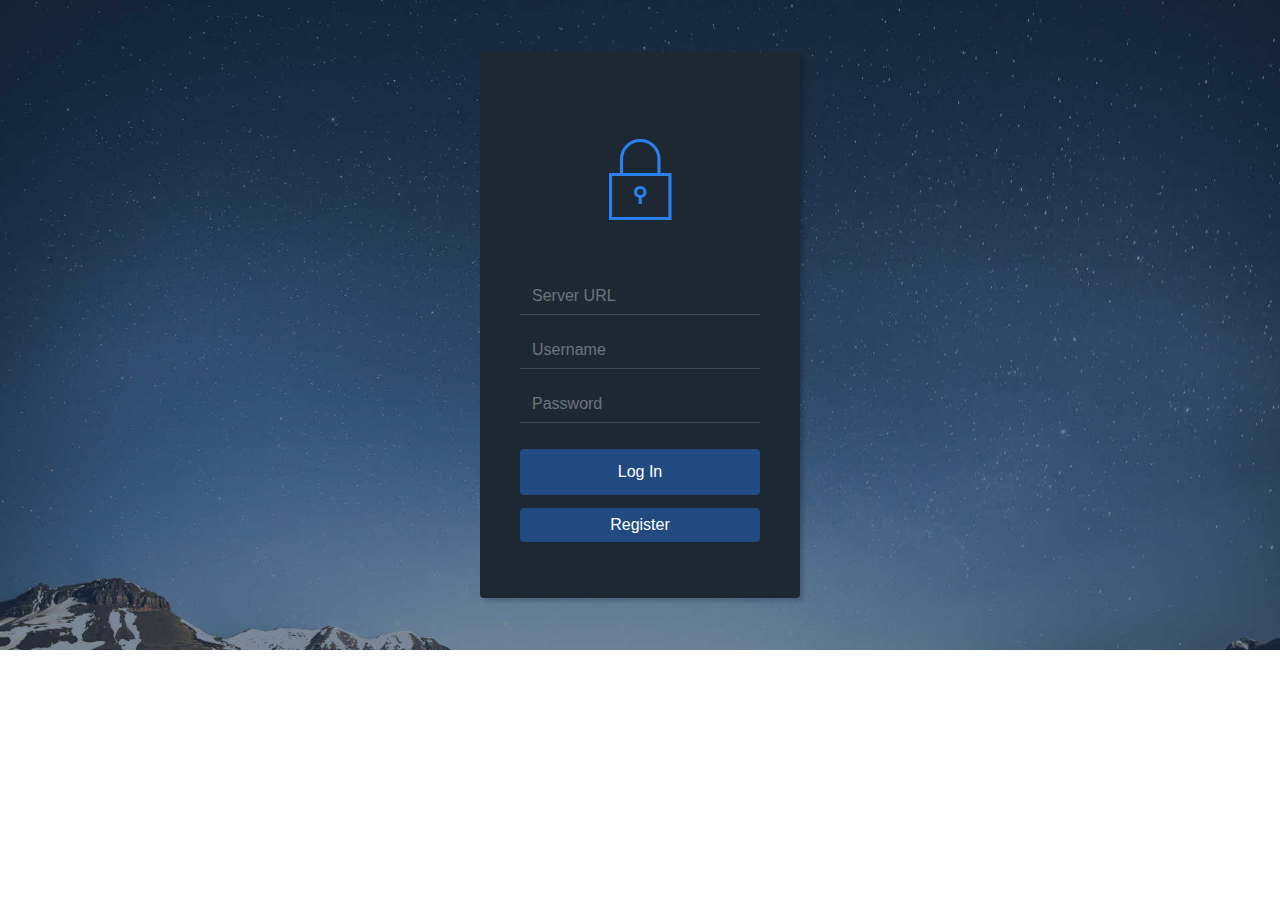
<file: resources/app/login/index.html>
<!DOCTYPE html>
<html>

<head>
    <meta charset="utf-8">
    <meta name="viewport" content="width=device-width, initial-scale=1.0, shrink-to-fit=no">
    <title>Login</title>
    <link rel="stylesheet" href="assets/bootstrap/css/bootstrap.min.css">
    <link rel="stylesheet" href="assets/fonts/ionicons.min.css">
    <link rel="stylesheet" href="assets/css/Login-Form-Dark.css">
    <link rel="stylesheet" href="assets/css/styles.css">
</head>

<body>

    <!-- Main body -->
    <div class="login-dark" style="height: 650px;">
        <form>
            <h2 class="sr-only">Login Form</h2>
            <div class="illustration"><i class="icon ion-ios-locked-outline"></i></div>
            <div class="form-group"><input class="form-control" id="serverURL" name="serverURL" placeholder="Server URL"></div>
            <div class="form-group"><input class="form-control" id="username" name="Username" placeholder="Username"></div>
            <div class="form-group"><input class="form-control" type="password" id="password" name="password" placeholder="Password"></div>
            <div class="form-group">
                <button class="btn btn-primary btn-block" type="button" onclick="login()">Log In</button>
                <button class="btn btn-primary btn-block" type="button" onclick="register()" style="padding-top: 5px;padding-bottom: 5px;margin-top: 13px;">Register</button>
            </div>
        </form>
    </div>

    <!-- The Modal -->
    <div id="passwordModal" class="modal">
        <!-- Modal content -->
        <div class="modal-content">
            <div class="modal-header">
                <span class="close">&times;</span>
            </div>
            <div class="modal-body">
                <p style="color:white; padding-top: 1px;">Retype your password:</p>
                <form>
                    <input type="password" id="passwordRepeat" name="passwordRepeat" class="form-control" placeholder="Repeat password">
                    <div style="padding-left: 25%; padding-right: 25%; padding-top: 15px;">
                        <button class="btn btn-primary btn-block" type="button" onclick="checkPasswords()">Submit</button>
                    </div>
                </form>
            </div>
        </div>
    </div>

    
    <!-- Alert Messages -->
    <div id="alertBox"></div>

    <script src="assets/js/jquery.min.js"></script>
    <script>window.$ = window.jQuery = require('./assets/js/jquery.min.js');</script>
    <script src="assets/bootstrap/js/bootstrap.min.js"></script>
    <script src="assets/js/alert.js"></script>
    <script src="assets/js/login.js"></script>
</body>
</html>
</file>
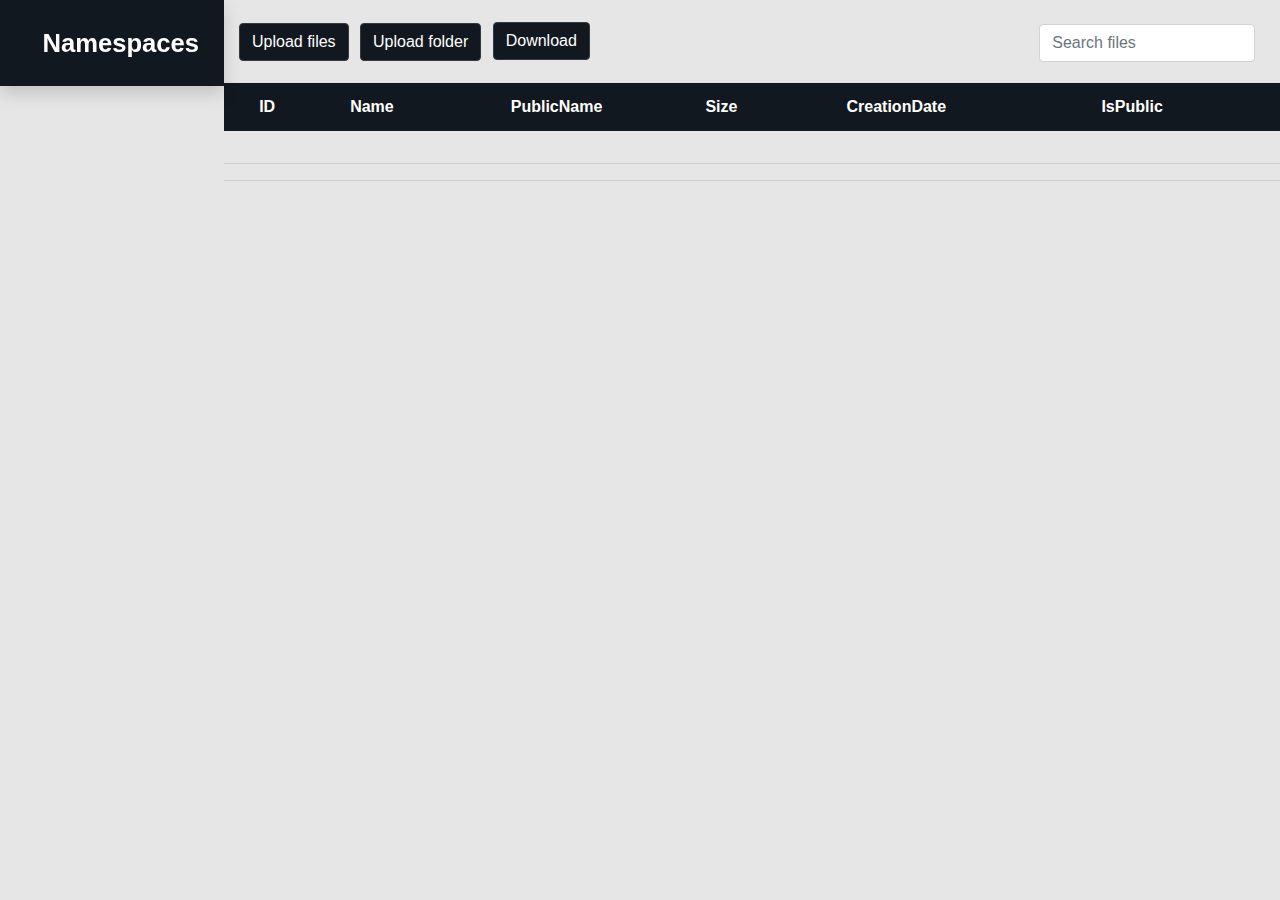
<file: resources/app/main/index.html>
<!DOCTYPE html>
<html>

<head>
    <meta charset="utf-8">
    <meta name="viewport" content="width=device-width, initial-scale=1.0, shrink-to-fit=no">
    <title>DataManager</title>
    <link rel="stylesheet" href="assets/css/jquery-ui.css">
    <link rel="stylesheet" href="assets/bootstrap/css/bootstrap.min.css">
    <link rel="stylesheet" href="assets/fonts/fontawesome-all.min.css">
    <link rel="stylesheet" href="assets/css/sidebar.css">
    <link rel="stylesheet" href="assets/css/styles.css">
    <link rel="stylesheet" href="assets/css/overlay.css">
</head>

<body style="background-color: rgb(230, 230, 230); height: 369px; user-select: none;">

	<!-- Above file table -->
    <div class="page-content-wrapper">
        <div class="container-fluid text-left" style="margin-left: 0px;margin-right: 100%;margin-bottom: 20px;width: 100%;"> 
            <!-- Upload -->
            <div class="upload-btn-wrapper" style="margin-right: 7px;margin-bottom: -44px;">
                <button class="btn btn-dark text-left" type="button" style="background-color: rgb(18,24,31);vertical-align: unset;">Upload files</button>
                <input type="file" name="fileUpload" id="fileUploadBtn" title=" " multiple onchange='prepareFileUploadRequest("btn")'>
            </div>
            <div class="upload-btn-wrapper" style="margin-right: 7px;margin-bottom: -44px;">
                <button class="btn btn-dark text-left" type="button" style="background-color: rgb(18,24,31);vertical-align: unset;">Upload folder</button>
                <input type="file" name="folderUpload" id="folderUploadBtn" title=" " webkitdirectory onchange='prepareFileUploadRequest("folderBtn")'>
            </div>
            <!-- Download -->
            <button class="btn btn-dark text-left" type="button" style="margin-right: 7px;margin-bottom: -57px;background-color: rgb(18,24,31);" onclick="downloadSelectedFiles()">Download</button>
            <!-- Searchbar -->
            <div class="text-right md-form active-cyan-2 mb-3">
                <input id="seachbar" type="text" class="form-control" placeholder="Search files" aria-label="Search" style="width: 21%; margin-left: 78%;" onkeyup="onSearchbarChange()">
            </div>

        </div>
    </div>
    
    <!-- Alert Messages -->
    <div id="alertBox"></div>
        
	<!-- File table  -->
    <div class="table-responsive" style="margin-left: 0;" id="tableDiv">
        <table class="table" id="tableID">
            <thead style="background-color: #12181f;">
                <tr unselectable="off" onselectstart="return true;">
                    <th style="border-bottom: 0px;color: white; text-align: center;" onclick="sortTableByID(true)">
                        ID&nbsp;&nbsp;&nbsp;
                        <i id="sortIdIcon" class="fas fa-angle-up" style="text-align: right; visibility: hidden;"></i>
                    </th>
                    <th style="border-bottom: 0px;color: white;" onclick="sortTableByName(true)">
                        Name&nbsp;&nbsp;&nbsp;
                        <i id="sortNameIcon" class="fas fa-angle-up" style="text-align: right; visibility: hidden;"></i>
                    </th>
                    <th style="border-bottom: 0px;color: white;">
                        PublicName
                    </th>
                    <th style="border-bottom: 0px;color: white;" onclick="sortTableBySize(true)">
                        Size&nbsp;&nbsp;&nbsp;
                        <i id="sortSizeIcon" class="fas fa-angle-up" style="text-align: right; visibility: hidden;"></i>
                    </th>
                    <th style="border-bottom: 0px;color: white;" onclick="sortTableByCreationDate(true)">
                        CreationDate&nbsp;&nbsp;&nbsp;
                        <i id="sortDateIcon" class="fas fa-angle-up" style="text-align: right; visibility: hidden;"></i>
                    </th>
                    <th style="border-bottom: 0px;color: white;" onclick="sortTableByIsPublic(true)">
                        IsPublic&nbsp;&nbsp;&nbsp;
                        <i id="sortPublicIcon" class="fas fa-angle-up" style="text-align: right; visibility: hidden;"></i>
                    </th>
                </tr>
            </thead>
            <tbody style="background-color: #cdcdcd; user-select: text;" id="tableBody">
            </tbody>
        </table>
    </div>
    <hr>
	
	<!-- Tags -->
    <div class="container text-left tagList" style="margin-left: 0px;" id="tagList">
        <!-- Tags / Buttons will append here -->
    </div>
    <hr>
	
	<!-- Page Navigation -->
    <div class="container" style="padding-bottom: 2rem;">
        <div class="text-center" id="buttonContainer">
            <!-- Navigation-Buttons will be created here -->
        </div>
    </div>
	
    <!-- Sidebar -->
    <ul class="nav shadow sidebar mobile-hid" style="background-color: rgb(18,24,31); overflow-y: scroll; overflow-x: unset;display: flex; min-height: min-content; align-content: flex-start; justify-content: center;" id="SideBar">
        <li class="nav-item logo-holder">
            <div class="text-center text-white logo py-4 mx-4">
                <a class="text-white text-decoration-none" id="title" href="#">
                    <strong id="barTitle" style="padding-left: 1.1rem;" >Namespaces</strong>
                </a>
            </div>
        </li>
        <!-- Namspaces / Groups will be imported here -->
    </ul>

    <!-- Download overlay -->
    <div id="downloadOverlay" class="modal">
        <div class="modal-content">
            <div class="modal-header">
                <p style="color:white; margin-top: 0.25rem; margin-bottom: 0.2rem; font-size: larger;" id="dl_overlayTitle"></p>
                <span class="close" onclick="cancelDownload()">&times;</span>
            </div>
            <div class="modal-body">
                <div style="padding-bottom: 0.1rem;">
                    <p style="color:black;" id="dl_progressTitle"></p>
                </div>
                <div class="progress" style="padding-bottom: 1rem;">
                    <div id="dl_progressBar" class="progress-bar bg-dark progress-bar-striped progress-bar-animated" style="width:0%; background-color:#12181f; padding-top: 5rem;"></div> 
                </div>
                <br>
                <button class="btn btn-dark text-left" type="button" style="background-color: rgb(18,24,31);" onclick="cancelDownload()">Cancel download</button>
            </div>
        </div>
    </div>

    <!-- Upload preparation overlay-->
    <div id="uploadPrepOverlay" class="modal">
        <div class="modal-content">
            <div class="modal-header">
                <p style="color:white; margin-top: 0.25rem; margin-bottom: 0.2rem; font-size: larger;" id="up_prepOverlayTitle"></p>
                <span class="close" onclick="CloseUploadPrepOverlay()">&times;</span>
            </div>
            <div class="modal-body" style="text-align:center">
                <div style="padding-bottom: 0.1rem;" style="text-align:center">
                    <h5 style="color:black;" id="up_prepTitle" style="text-align: center;"></h6>
                    <br>
                    <h6>Sorting:</h6>
                     <!-- tags -->
                    <div class="input-group mb-3" style="width: 50%; margin:auto">
                        <div class="input-group-prepend">
                            <span class="input-group-text" id="basic-addon1">tags&nbsp;&nbsp;&nbsp;&nbsp;</span>
                        </div>
                        <input id="upPrep_tagInput" type="text" class="form-control" placeholder="seperated by comma (tag1,tag2,tag3)">
                    </div>
                    <!-- groups -->
                    <div class="input-group mb-3" style="width: 50%; margin:auto">
                        <div class="input-group-prepend">
                            <span class="input-group-text" id="basic-addon1">groups</span>
                        </div>
                        <input id="upPrep_groupInput" type="text" class="form-control" placeholder="seperated by comma (group1,group2)"/>
                    </div>

                    <br>
                    <h6>Options:</h6>

                    <!-- Checkboxes -->
                    <div class="custom-control custom-checkbox">
                        <input type="checkbox" class="custom-control-input" id="checkbox_encrypt">
                        <label class="custom-control-label" for="checkbox_encrypt">Encrypt file<i>(</i>s<i>)</i></label>
                    </div>
                    <div class="custom-control custom-checkbox">
                        <input type="checkbox" class="custom-control-input" id="checkbox_public">
                        <label class="custom-control-label" for="checkbox_public">Make public  </label>
                    </div>
                    <!-- Only use this one when uploading a directory -->
                    <div class="custom-control custom-checkbox">
                        <input type="checkbox" class="custom-control-input" id="checkbox_compressDir">
                        <label class="custom-control-label" for="checkbox_compressDir">Compress dir</label>
                    </div>
                </div>
                <br>
                <!-- Upload / Cancel buttons -->
                <div style="display: flex; flex-direction: row; justify-content: center;">
                    <button class="btn btn-dark text-left" type="button" style="background-color: rgb(18,24,31); width: 25%; display: flex; justify-content: center;" id="up_startBtn" onclick="sendFileUploadRequest()">Start upload</button>
                    <label>   </label>
                    <button class="btn btn-dark text-left" type="button" style="background-color: rgb(18,24,31); width: 25%; display: flex; justify-content: center;" onclick="CloseUploadPrepOverlay()">Cancel upload</button> 
                </div>
            </div>
        </div>
    </div>


    <!-- Upload overlay -->
    <div id="uploadOverlay" class="modal">
        <div class="modal-content">
            <div class="modal-header">
                <p style="color:white; margin-top: 0.25rem; margin-bottom: 0.2rem; font-size: larger;" id="up_overlayTitle"></p>
                <span class="close" onclick="cancelUpload()">&times;</span>
            </div>
            <div class="modal-body">
                <div style="padding-bottom: 0.1rem;">
                    <p style="color:black;" id="up_progressTitle"></p>
                </div>
                <div class="progress" style="padding-bottom: 1rem;">
                    <div id="up_progressBar" class="progress-bar bg-dark progress-bar-striped progress-bar-animated" style="width:0%; background-color:#12181f; padding-top: 5rem;"></div> 
                </div>
                <br>
                <button class="btn btn-dark text-left" type="button" style="background-color: rgb(18,24,31);" onclick="cancelUpload()">Cancel upload</button>
            </div>
        </div>
    </div>

    <!-- Text input overlay -->
    <div id="textinputOverlay" class="modal">
        <div class="modal-content">
            <div class="modal-header">
                <p style="color:white; margin-top: 0.25rem; margin-bottom: 0.2rem; font-size: larger;" id="textinput_overlayTitle"></p>
                <span class="close" onclick="CloseTextInputOverlay()">&times;</span>
            </div>
            <div class="modal-body">
                <div class="input-group mb-3">
                    <input id="textinput_overlayInput" type="text" class="form-control" placeholder="Enter the desired name">
                </div>
                <button id="textinput_overlayButton" class="btn btn-dark text-left" type="button" style="background-color: rgb(18,24,31);" onclick="InputOverlayAction()">Rename</button>
            </div>
        </div>
    </div>

    <!-- Yes / No input box -->
    <div id="yes_no_overlay" class="modal">
        <div class="modal-content" style="width: 20%; min-width: 300px; max-width: 450px;">
            <div class="modal-header">
                <p style="color:white; margin-top: 0.25rem; margin-bottom: 0.2rem; font-size: larger;"  id="yes_no_overlayTitle">DataManager</p>
                <span class="close" id="yes_no_X">&times;</span>
            </div>
            <div class="modal-body">
                <div class="input-group mb-3" id="yes_no_text">TestText</div>
                <!-- Yes / No Buttons-->
                <div style="display: flex; flex-direction: row; justify-content: center;">
                    <button class="btn btn-dark text-left" id="yes_no_accept" type="button" style="background-color: rgb(18,24,31); width: 40%; display: flex; justify-content: center;">Yes</button>
                    <label>   </label>
                    <button class="btn btn-dark text-left" id="yes_no_decline" type="button" style="background-color: rgb(18,24,31); width: 40%; display: flex; justify-content: center;">No</button> 
                </div>
            </div>
        </div>
    </div>


    <!-- Right Click Popup (-> Table) -->
    <div class="dropdown-menu dropdown-menu-sm context-menu" id="context-menu-table">
        <a class="dropdown-item rmbItem" href="#" id ="rmb_1">Preview</a>           
        <a class="dropdown-item rmbItem" href="#" id ="rmb_2">Edit properties</a>   <!-- TODO -->
        <a class="dropdown-item rmbItem" href="#" id ="rmb_3">Publish</a>           
        <a class="dropdown-item rmbItem" href="#" id ="rmb_4">Copy preview URL</a>
        <a class="dropdown-item rmbItem" href="#" id ="rmb_5">Download</a>          
        <a class="dropdown-item rmbItem" href="#" id ="rmb_6">Delete</a>     
    </div>

    <!-- Right Click Popup (-> Sidebar) -->
    <div class="dropdown-menu dropdown-menu-sm context-menu" id="context-menu-sidebar" style="width: 5rem">
        <a class="dropdown-item rmbItem" href="#" id ="rmb_7">Create new NS</a>     
    </div>

    <!-- Right Click Popup (-> Namespaces) -->
    <div class="dropdown-menu dropdown-menu-sm context-menu" id="context-menu-namespace" style="width: 5rem">
        <a class="dropdown-item rmbItem" href="#" id ="rmb_8">Rename NS</a>         
        <a class="dropdown-item rmbItem" href="#" id ="rmb_9">Delete NS</a>      
    </div>

    <!-- Right Click Popup (-> Groups) -->
    <div class="dropdown-menu dropdown-menu-sm context-menu" id="context-menu-group" style="width: 5rem">
        <a class="dropdown-item rmbItem" href="#" id ="rmb_10">Create new group</a>     
        <a class="dropdown-item rmbItem" href="#" id ="rmb_11">Rename group</a>  
        <a class="dropdown-item rmbItem" href="#" id ="rmb_12">Delete group</a>   
    </div>

    <!-- Right Click Popup (-> Groups) / Hover over "All files" -->
    <div class="dropdown-menu dropdown-menu-sm context-menu" id="context-menu-group-2" style="width: 5rem">
        <a class="dropdown-item rmbItem" href="#" id ="rmb_10">Create new group</a> 
    </div>

     <!-- Right Click Popup (-> TagList) -->
     <div class="dropdown-menu dropdown-menu-sm context-menu" id="context-menu-tagList" style="width: 5rem">
        <a class="dropdown-item rmbItem" href="#" id ="rmb_13">Create new tag</a>   <!-- TODO -->
    </div>

     <!-- Right Click Popup (-> Tag) -->
     <div class="dropdown-menu dropdown-menu-sm context-menu" id="context-menu-tag" style="width: 5rem">
        <a class="dropdown-item rmbItem" href="#" id ="rmb_14">Rename tag</a>       <!-- TODO -->
        <a class="dropdown-item rmbItem" href="#" id ="rmb_15">Delete tag</a>       <!-- TODO -->
    </div>

    <!-- Scripts in their load order -->
    <script src="assets/js/jQuery/jquery.min.js"></script>
    <script>window.$ = window.jQuery = require('./assets/js/jQuery/jquery.min.js');</script>
    <script src="assets/js/jQuery/jquery-ui.js"></script>
    <script src="assets/js/variables.js"></script>
    <script src="assets/js/autocomplete.js"></script>
    <script src="assets/bootstrap/js/bootstrap.min.js"></script>
    <script src="assets/js/pageNavigation.js"></script>
    <script src="assets/js/sidebar.js"></script>
    <script src="assets/js/table.js"></script>
    <script src="assets/js/messageHandler.js"></script>
    <script src="assets/js/fileHandler.js"></script>
    <script src="assets/js/overlay.js"></script>
    <script src="assets/js/search.js"></script>
    <script src="assets/js/rightClick.js"></script>
    <script src="assets/js/keyboardInput.js"></script>
</body>

</html>
</file>
<file: resources/app/login/assets/css/Login-Form-Dark.css>
.login-dark {
  height: 1000px;
  background: #475d62 url(../../assets/img/star-sky.jpg);
  background-size: cover;
  position: relative;
}

.login-dark form {
  max-width: 320px;
  width: 90%;
  background-color: #1e2833;
  padding: 40px;
  border-radius: 4px;
  transform: translate(-50%, -50%);
  position: absolute;
  top: 50%;
  left: 50%;
  color: #fff;
  box-shadow: 3px 3px 4px rgba(0,0,0,0.2);
}

.login-dark .illustration {
  text-align: center;
  padding: 15px 0 20px;
  font-size: 100px;
  color: #2980ef;
}

.login-dark form .form-control {
  background: none;
  border: none;
  border-bottom: 1px solid #434a52;
  border-radius: 0;
  box-shadow: none;
  outline: none;
  color: inherit;
}

.login-dark form .btn-primary {
  background: #214a80;
  border: none;
  border-radius: 4px;
  padding: 11px;
  box-shadow: none;
  margin-top: 26px;
  text-shadow: none;
  outline: none;
}

.login-dark form .btn-primary:hover, .login-dark form .btn-primary:active {
  background: #214a80;
  outline: none;
}

.login-dark form .forgot {
  display: block;
  text-align: center;
  font-size: 12px;
  color: #6f7a85;
  opacity: 0.9;
  text-decoration: none;
}

.login-dark form .forgot:hover, .login-dark form .forgot:active {
  opacity: 1;
  text-decoration: none;
}

.login-dark form .btn-primary:active {
  transform: translateY(1px);
}
</file>
<file: resources/app/login/assets/css/styles.css>
::-webkit-scrollbar {
    width: 0.25rem;
  }
  
  ::-webkit-scrollbar-track {
    background: #1e1e24;
  }
  
  ::-webkit-scrollbar-thumb {
    background: rgb(33,74,128);
  }
  
 



  /* The Modal (background) */
.modal {
  display: none; /* Hidden by default */
  position: fixed; /* Stay in place */
  z-index: 1; /* Sit on top */
  padding-top: 100px; /* Location of the box */
  left: 0;
  top: 0;
  width: 100%; /* Full width */
  height: 100%; /* Full height */
  overflow: auto; /* Enable scroll if needed */
  background-color: rgb(0,0,0); /* Fallback color */
  background-color: rgba(0,0,0,0.4); /* Black w/ opacity */
}

/* Modal Content */
.modal-content {
  position: relative;
  background-color: rgb(33,74,128);
  margin: auto;
  padding: 0;
  width: 80%;
  box-shadow: 0 4px 8px 0 rgba(0,0,0,0.2),0 6px 20px 0 rgba(0,0,0,0.19);
  -webkit-animation-name: animatetop;
  -webkit-animation-duration: 0.4s;
  animation-name: animatetop;
  animation-duration: 0.4s
}

/* Add Animation */
@-webkit-keyframes animatetop {
  from {top:-300px; opacity:0} 
  to {top:0; opacity:1}
}

@keyframes animatetop {
  from {top:-300px; opacity:0}
  to {top:0; opacity:1}
}

/* The Close Button */
.close {
  color: white;
  float: right;
  font-size: 28px;
  font-weight: bold;
}

.close:hover,
.close:focus {
  color: #000;
  text-decoration: none;
  cursor: pointer;
}

.modal-header {
  padding: 2px 16px;
  padding-bottom: 5px;
  background-color: rgb(33,74,128);
  color:  rgb(33,74,128);
}

.modal-body {
  padding: 2px 16px;
  padding-bottom: 15px;
  background-color: rgb(18,24,31);}

.modal-footer {
  padding: 2px 16px;
  background-color: rgb(33,74,128);
  color: rgb(33,74,128);
}
</file>
<file: resources/app/main/assets/css/sidebar.css>
/* Body Styles */

body {
  position: relative;
}

@media (min-width: 992px) {
  body {
    padding-left: 14rem;
  }
}

/* Sidebar Styles */

.sidebar {
  max-width: 14rem !important;
  width: 100%;
  min-height: 100vh;
  background-color: #455dc7;
  position: fixed;
  top: 0;
  bottom: 0;
  left: 0;
  z-index: 1;
}

.sidebar .logo {
  font-size: 1.6rem;
}

.sidebar .nav-link:hover, .sidebar .nav-link.active {
  background-color: rgb(33,74,128);
  opacity: 1;
}

.sidebar .nav-link span {
  font-size: 1rem;
}

.sidebar .dropdown-toggle:after {
  display: none;
}

.sidebar .dropdown-menu {
  position: relative !important;
  padding: 0;
  margin: 0;
  width: 100%;
  overflow: hidden;
  transform: unset !important;
  top: unset !important;
  left: unset !important;
  min-width: unset !important;
  background-color: rgb(42, 61, 80);
  border-radius: 0 !important;
}

.sidebar .dropdown-item {
  padding: 0.8rem 0 0.8rem 1.5rem;
  margin: 0;
}

.sidebar .dropdown-item:hover, .sidebar .dropdown-item:active, .dropdown-item:focus {
  background-color: rgb(45, 94, 143);
}

.sidebar .nav-link {
  padding-top: 1rem !important;
  padding-bottom: 1rem !important;
  font-size: 1rem;
  position: relative;
  opacity: 0.9;
}

.sidebar .fas.fa-caret-down.float-none.float-lg-right.fa-sm {
  position: absolute;
  top: 50%;
  right: 5%;
  transform: translate(-50%, -50%);
}

.sidebar.collapsed .nav-item:not(.logo-holder) {
  display: none !important;
}

@media (max-width: 991px) {
  .sidebar.mobile-hid .nav-item {
    display: none !important;
  }
}

.sidebar.collapsed #sidebarToggleHolder {
  position: absolute !important;
  color: #858791 !important;
  left: 0;
  top: 0;
  padding: 10px;
  z-index: 999;
}

@media (max-width: 991px) {
  .sidebar.mobile-hid #sidebarToggleHolder {
    position: absolute !important;
    color: #858791 !important;
    left: 0;
    top: 0;
    margin: 10px;
    z-index: 999;
  }
}

.sidebar.collapsed .logo #title {
  display: none;
}

@media (max-width: 991px) {
  .sidebar.mobile-hid .logo #title {
    display: none;
  }
}

.sidebar.collapsed #sidebarToggleHolder {
  float: none !important;
}

@media (max-width: 991px) {
  .sidebar.mobile-hid #sidebarToggleHolder {
    float: none !important;
  }
}

.sidebar.collapsed {
  width: 0 !important;
}

@media (max-width: 991px) {
  .sidebar.mobile-hid {
    width: 0 !important;
  }
}

.sidebar #sidebarToggleHolder {
  font-size: 20px !important;
  margin: 7px 5px;
}
</file>
<file: resources/app/main/assets/css/styles.css>
/* Global */

a {
  -webkit-user-drag: none;
}

.tagBtn:focus {
   outline: none !important;
   box-shadow: none !important;
}

/* Scrollbar */
 
::-webkit-scrollbar {
  width: 1rem;
}
  
::-webkit-scrollbar-track {
  background: #1e1e24;
}
  
::-webkit-scrollbar-thumb {
  background: rgb(30, 39, 51);
}
  
/* Upload Button */

.upload-btn-wrapper {
  position: relative;
  overflow: hidden;
  display: inline-block;
}
  
.upload-btn-wrapper input[type=file] {
  font-size: 100px;
  position: absolute;
  left: 0;
  top: 0;
  opacity: 0;
}

/* Check box */
.form-check-inline { 
  transform: scale(1.4);
  -webkit-transform: scale(1.4);
  font-size: small;
}


/* Right Click Popup */
.context-menu {
  display: none;
  position: absolute;
  z-index: 10;
  padding: 12px 0;
  width: 240px;
  background-color: rgb(18,24,31); 
  border: solid 1px rgb(31, 41, 53);
  box-shadow: 1px 1px 2px rgb(37, 49, 63);
}

.context-menu * {
  display: block;
  margin-bottom: 2px;
  color: white;
  -webkit-user-drag: none;
}

.context-menu :focus{
  background-color: rgb(33,74,128);
  color: white;
}

.context-menu :hover{
  background-color: rgb(25, 58, 102);
  color: white;
}
</file>
<file: resources/app/main/assets/css/overlay.css>
/* The Modal (background) */
  .modal {
    display: none; /* Hidden by default */
    position: fixed; /* Stay in place */
    z-index: 1; /* Sit on top */
    padding-top: 100px; /* Location of the box */
    left: 0;
    top: 0;
    width: 100%; /* Full width */
    height: 100%; /* Full height */
    overflow: auto; /* Enable scroll if needed */
    background-color: rgb(0,0,0); /* Fallback color */
    background-color: rgba(0,0,0,0.4); /* Black w/ opacity */
  }
  
  /* Modal Content */
  .modal-content {
    position: relative;
    background-color: rgb(33,74,128);
    margin: auto;
    padding: 0;
    width: 80%;
    box-shadow: 0 4px 8px 0 rgba(0,0,0,0.2),0 6px 20px 0 rgba(0,0,0,0.19);
    -webkit-animation-name: animatetop;
    -webkit-animation-duration: 0.4s;
    animation-name: animatetop;
    animation-duration: 0.4s
  }
  
  /* Add Animation */
  @-webkit-keyframes animatetop {
    from {top:-300px; opacity:0} 
    to {top:0; opacity:1}
  }
  
  @keyframes animatetop {
    from {top:-300px; opacity:0}
    to {top:0; opacity:1}
  }
  
  /* The Close Button */
  .close {
    color: white;
    float: right;
    font-size: 28px;
    font-weight: bold;
  }
  
  .close:hover,
  .close:focus {
    color: #000;
    text-decoration: none;
    cursor: pointer;
  }
  
  .modal-header {
    padding: 2px 16px;
    padding-bottom: 5px;
    background-color: rgb(18,24,31);
	  border-bottom: 1px solid rgb(10, 13, 17);
  }
  
  .modal-body {
    padding-top: -5px;
    padding-bottom: 15px;
    background-color: rgb(204, 204, 204);
  }
  
  .modal-footer {
    padding: 2px 10px;
    background-color: rgb(18,24,31);
    border-top: 0px;
  }
</file>
